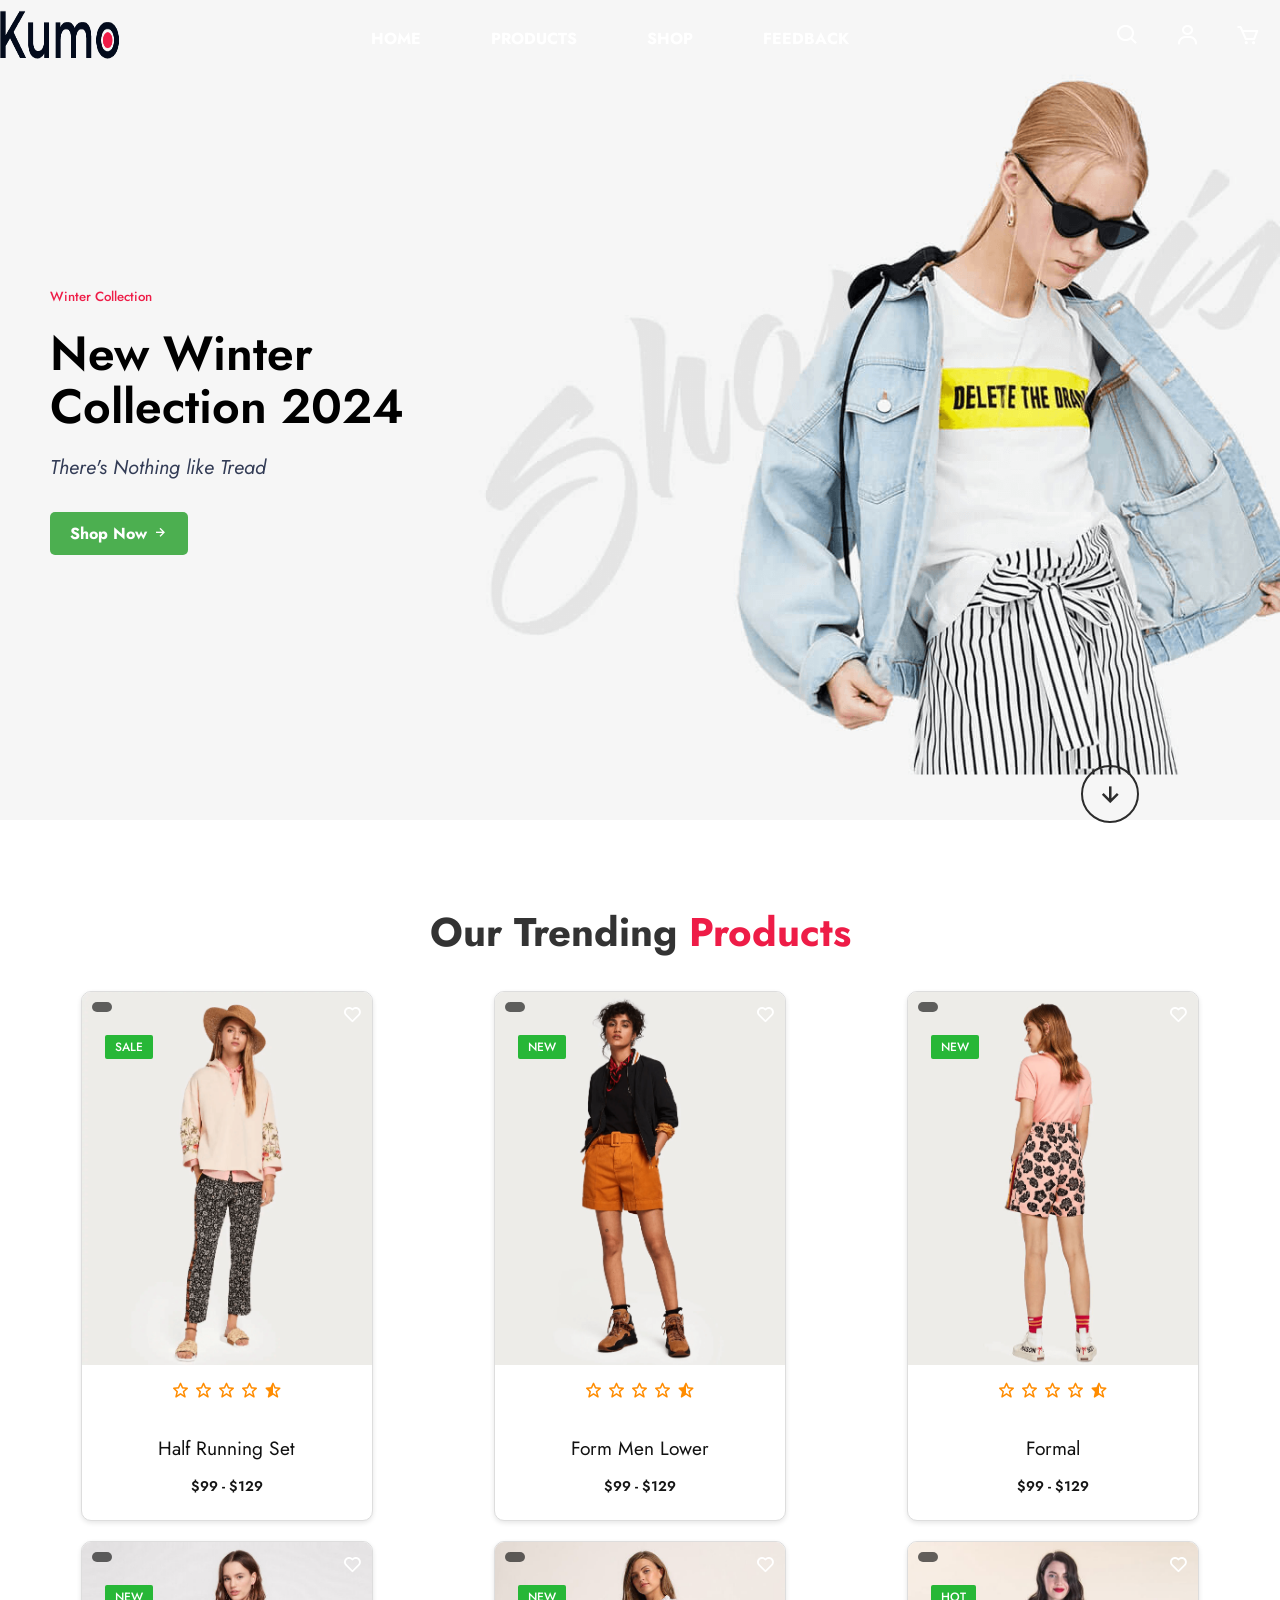
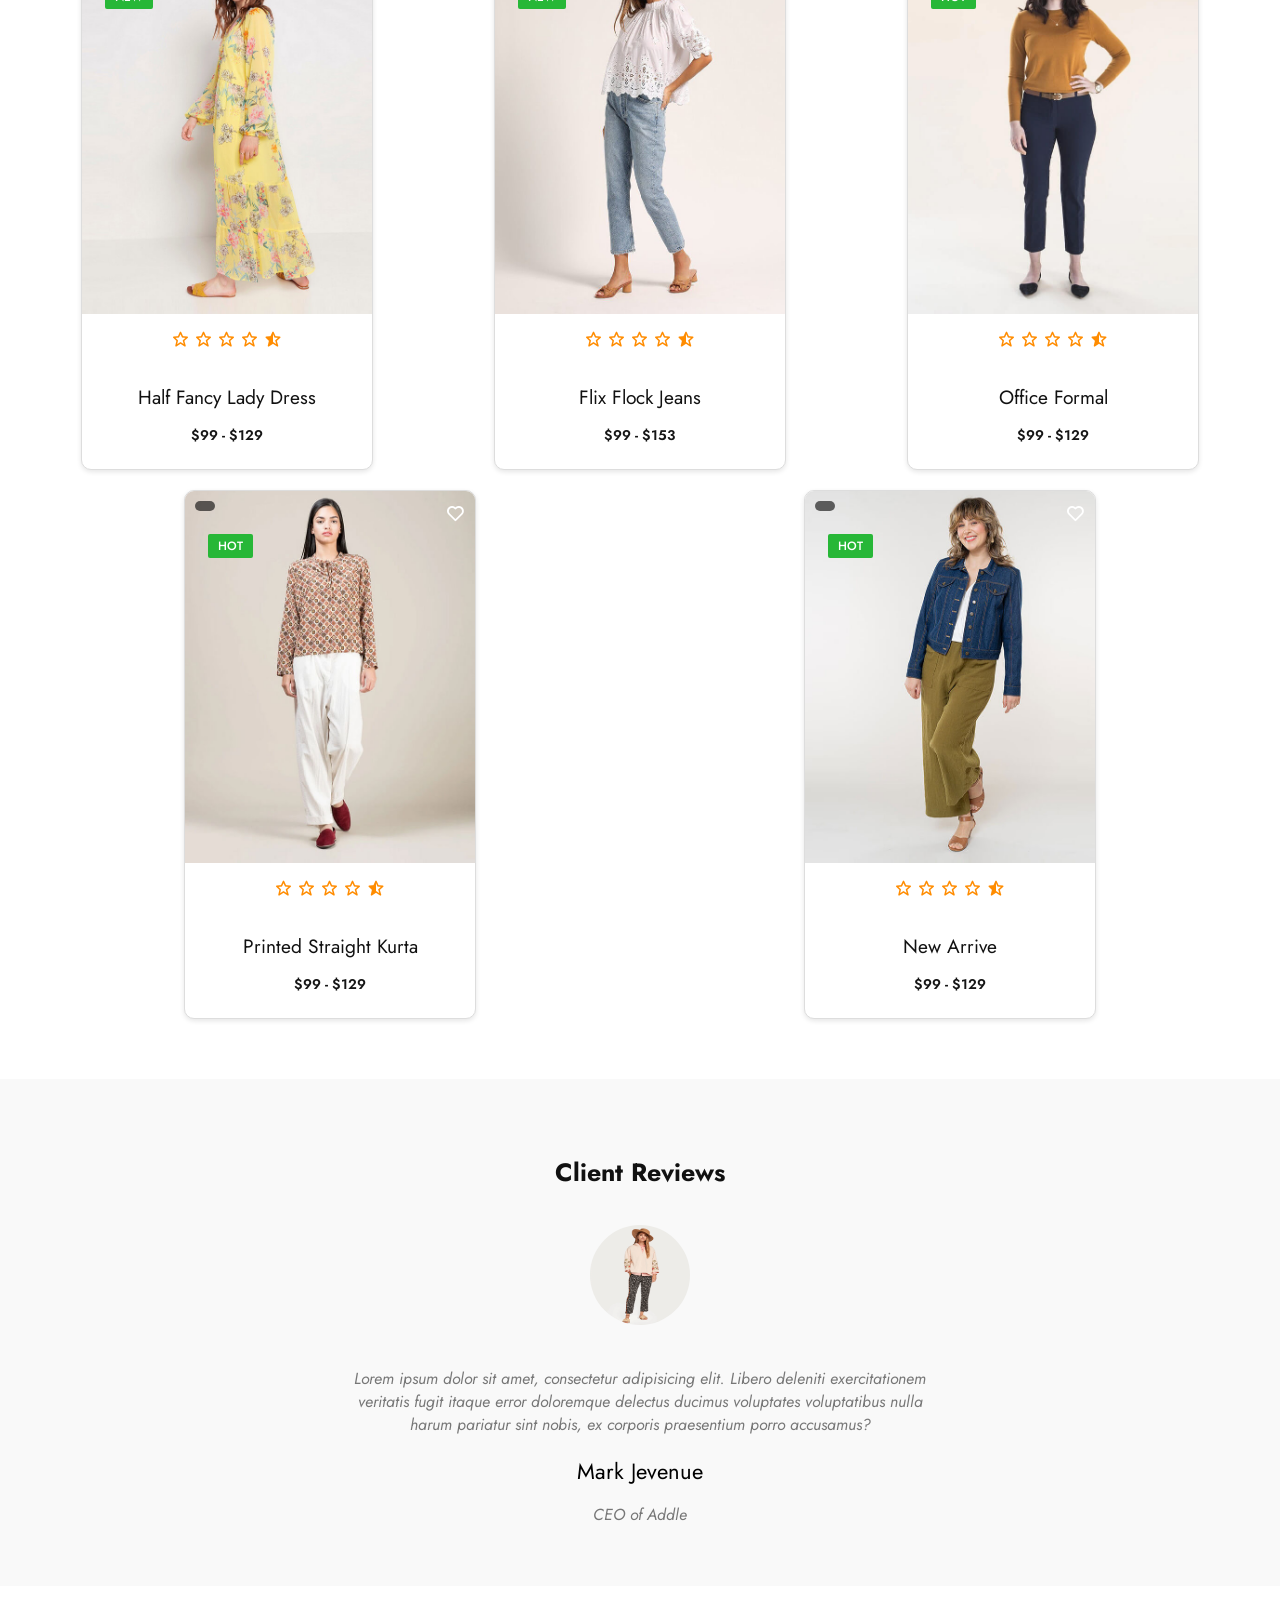
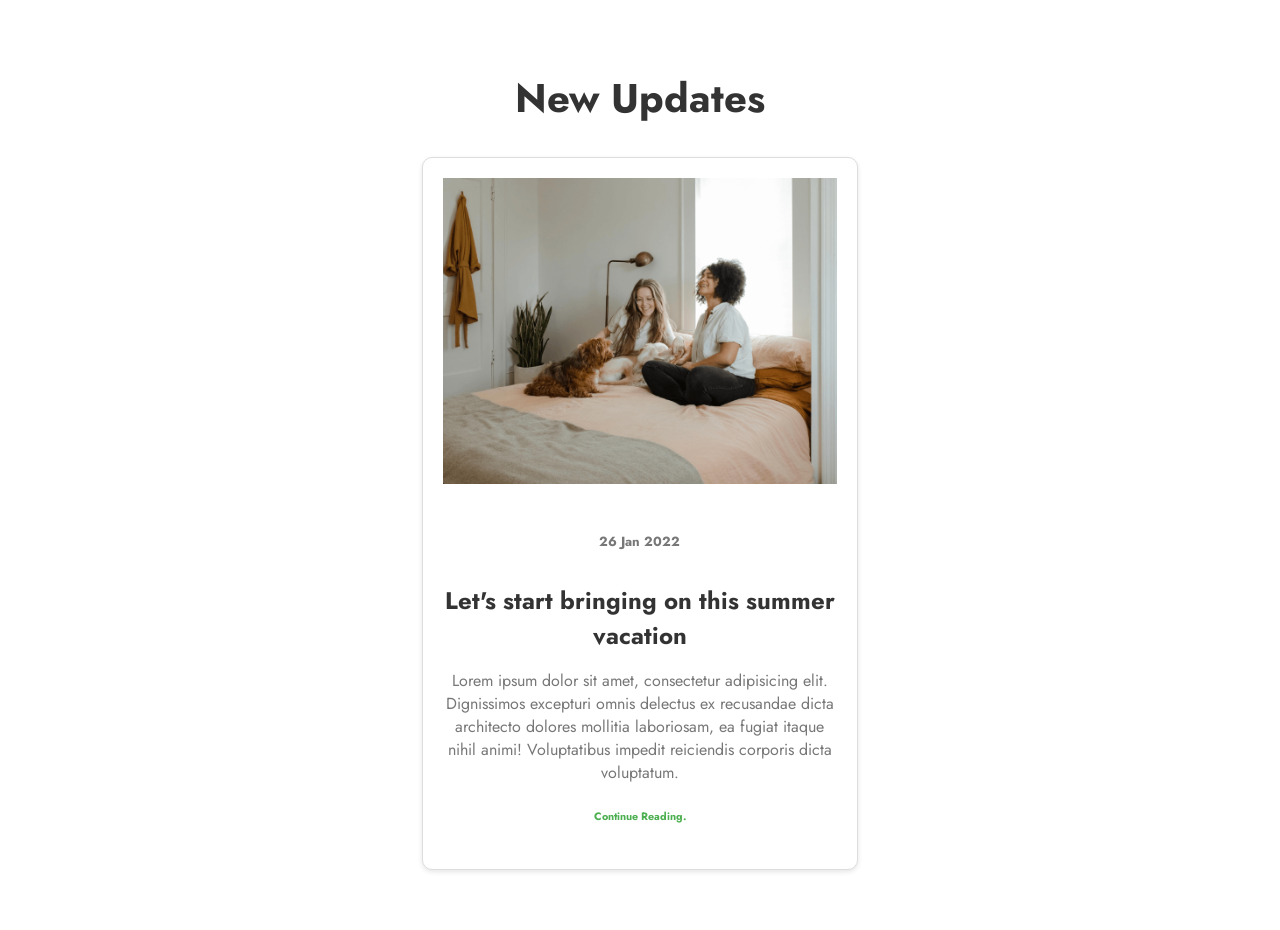
<file: index.html>
<!DOCTYPE html>
<html lang="en">
<head>
    <meta charset="UTF-8">
    <meta name="viewport" content="width=device-width, initial-scale=1.0">
    <title>Responsive E-commerce Website</title>
    
    <link rel="stylesheet" href="https://cdnjs.cloudflare.com/ajax/libs/font-awesome/6.2.1/css/all.min.css" integrity="sha512-MV7K8+y+gLIBoVD59lQIYicR65iaqukzvf/nwasF0nqhPay5w/9lJmVM2hMDcnK1OnMGCdVK+iQrJ7lzPJQd1w==" crossorigin="anonymous" referrerpolicy="no-referrer" />
    <link rel="stylesheet" href="https://unpkg.com/boxicons@latest/css/boxicons.min.css">
    <link href="https://fonts.googleapis.com/css2?family=Jost:wght@100;400;700;900&display=swap" rel="stylesheet">
    
    <link rel="stylesheet" href="style.css">
    <style>
        body {
            font-family: 'Jost', sans-serif;
            margin: 0;
            padding: 0;
            background-color: #f5f5f5;
            color: #333;
        }

        header {
            background-color: #333;
            padding: 10px 0;
            display: flex;
            justify-content: space-between;
            align-items: center;
        }

        .logo img {
            height: 50px;
        }

        .navmenu {
            list-style: none;
            margin: 0;
            padding: 0;
            display: flex;
        }

        .navmenu li {
            margin: 0 15px;
        }

        .navmenu a {
            color: #fff;
            text-decoration: none;
            font-weight: bold;
            text-transform: uppercase;
        }

        .navmenu a:hover {
            color: #ddd;
        }

        .nav-icon a {
            color: #fff;
            margin-left: 15px;
            font-size: 1.2em;
        }

        .main-home {
            display: flex;
            justify-content: space-between;
            align-items: center;
            padding: 50px;
            background: url('winter.jpg') no-repeat center center/cover;
            color: #fff;
            text-align: left;
            height: 80vh;
        }

        .main-home .main-text {
            max-width: 50%;
        }

        .main-home h1 {
            font-size: 3em;
            margin: 10px 0;
        }

        .main-btn {
            background-color: #4CAF50;
            color: #fff;
            padding: 10px 20px;
            border: none;
            border-radius: 5px;
            text-decoration: none;
            font-weight: bold;
            margin-top: 10px;
        }

        .main-btn:hover {
            background-color: #45a049;
        }

        .trending-product {
            padding: 50px 20px;
            background-color: #fff;
        }

        .trending-product .center-text h2 {
            font-size: 2.5em;
            margin-bottom: 20px;
            text-align: center;
            color: #333;
        }

        .products {
            display: flex;
            flex-wrap: wrap;
            justify-content: space-around;
        }

        .products .row {
            background-color: #fff;
            border: 1px solid #ddd;
            border-radius: 10px;
            margin: 10px;
            width: calc(25% - 20px);
            box-shadow: 0 2px 5px rgba(0,0,0,0.1);
            overflow: hidden;
            text-align: center;
        }

        .products img {
            width: 100%;
            height: auto;
            object-fit: cover;
        }

        .products-text {
            position: absolute;
            top: 10px;
            left: 10px;
            background: rgba(0,0,0,0.6);
            color: #fff;
            padding: 5px 10px;
            border-radius: 5px;
        }

        .heart-icon {
            position: absolute;
            top: 10px;
            right: 10px;
            color: #fff;
        }

        .ratting {
            margin: 10px 0;
            color: #FFD700;
        }

        .price {
            padding: 10px;
        }

        .price h4 {
            margin: 10px 0;
            font-size: 1.2em;
        }

        .client-reviews {
            background-color: #f9f9f9;
            padding: 50px 20px;
        }

        .client-reviews .reviews {
            text-align: center;
            max-width: 600px;
            margin: 0 auto;
        }

        .client-reviews img {
            width: 100px;
            height: 100px;
            border-radius: 50%;
            margin-bottom: 20px;
        }

        .client-reviews p {
            color: #777;
            font-style: italic;
            margin-bottom: 10px;
        }

        .update-news {
            background-color: #fff;
            padding: 50px 20px;
        }

        .update-news .up-center-text h2 {
            font-size: 2.5em;
            text-align: center;
            margin-bottom: 20px;
        }

        .update-news .update-cart {
            display: flex;
            justify-content: center;
            flex-wrap: wrap;
        }

        .update-news .cart {
            background-color: #fff;
            border: 1px solid #ddd;
            border-radius: 10px;
            margin: 10px;
            width: calc(33.333% - 20px);
            box-shadow: 0 2px 5px rgba(0,0,0,0.1);
            overflow: hidden;
            padding: 20px;
            text-align: center;
        }

        .update-news .cart img {
            width: 100%;
            height: auto;
            object-fit: cover;
            margin-bottom: 20px;
        }

        .update-news .cart h5 {
            margin-bottom: 10px;
            color: #777;
        }

        .update-news .cart h4 {
            font-size: 1.5em;
            margin-bottom: 10px;
        }

        .update-news .cart p {
            color: #777;
            margin-bottom: 20px;
        }

        .update-news .cart h6 {
            color: #4CAF50;
            cursor: pointer;
        }

        .update-news .cart h6:hover {
            text-decoration: underline;
        }
    </style>
</head>

<body>
 
    <header>
        <a href="#" class="logo"><img src="logo.png" alt="Logo"></a>
        <ul class="navmenu">
            <li><a href="#">Home</a></li>
            <li><a href="product.html">Products</a></li>
            <li><a href="shop.html">Shop</a></li>
            <li><a href="foam.html">Feedback</a></li>
        </ul>
        <div class="nav-icon">
            <a href="#"><i class='bx bx-search'></i></a>
            <a href="user_login.html"><i class='bx bx-user'></i></a>
            <a href="cart.html"><i class='bx bx-cart'></i></a>
        </div>
    </header>
    
    <section class="main-home">
        <div class="main-text">
            <h5>Winter Collection</h5>
            <h1>New Winter <br> Collection 2024</h1>
            <p>There's Nothing like Tread</p>
            <a href="#" class="main-btn">Shop Now <i class='bx bx-right-arrow-alt'></i></a>
        </div>
        <div class="down-arrow">
            <a href="#trending" class="down"><i class='bx bx-down-arrow-alt'></i></a>
        </div>
    </section>

    <!-- Trending products section -->
    <section class="trending-product" id="trending">
        <div class="center-text">
            <h2>Our Trending <span>Products</span></h2>
        </div>

        <div class="products">
            <div class="row">
                <img src="1.jpg" alt="Product 1">
                <div class="products-text">
                    <h5>Sale</h5>
                </div>
                <div class="heart-icon">
                    <i class='bx bx-heart'></i>
                </div>
                <div class="ratting">
                    <i class='bx bx-star'></i>
                    <i class='bx bx-star'></i>
                    <i class='bx bx-star'></i>
                    <i class='bx bx-star'></i>
                    <i class='bx bxs-star-half'></i>
                </div>
                <div class="price">
                    <h4>Half Running Set</h4>
                    <p>$99 - $129</p>
                </div>
            </div>

            <div class="row">
                <img src="2.jpg" alt="Product 2">
                <div class="products-text">
                    <h5>New</h5>
                </div>
                <div class="heart-icon">
                    <i class='bx bx-heart'></i>
                </div>
                <div class="ratting">
                    <i class='bx bx-star'></i>
                    <i class='bx bx-star'></i>
                    <i class='bx bx-star'></i>
                    <i class='bx bx-star'></i>
                    <i class='bx bxs-star-half'></i>
                </div>
                <div class="price">
                    <h4>Form Men Lower</h4>
                    <p>$99 - $129</p>
                </div>
            </div>
            
            <div class="row">
                <img src="3.jpg" alt="Product 3">
                <div class="products-text">
                    <h5>New</h5>
                </div>
                <div class="heart-icon">
                    <i class='bx bx-heart'></i>
                </div>
                <div class="ratting">
                    <i class='bx bx-star'></i>
                    <i class='bx bx-star'></i>
                    <i class='bx bx-star'></i>
                    <i class='bx bx-star'></i>
                    <i class='bx bxs-star-half'></i>
                </div>
                <div class="price">
                    <h4>Formal</h4>
                    <p>$99 - $129</p>
                </div>
            </div>

            <div class="row">
                <img src="4.jpg" alt="Product 4">
                <div class="products-text">
                    <h5>New</h5>
                </div>
                <div class="heart-icon">
                    <i class='bx bx-heart'></i>
                </div>
                <div class="ratting">
                    <i class='bx bx-star'></i>
                    <i class='bx bx-star'></i>
                    <i class='bx bx-star'></i>
                    <i class='bx bx-star'></i>
                    <i class='bx bxs-star-half'></i>
                </div>
                <div class="price">
                    <h4>Half Fancy Lady Dress</h4>
                    <p>$99 - $129</p>
                </div>
            </div>
     
            <div class="row">
                <img src="5.jpg" alt="Product 5">
                <div class="products-text">
                    <h5>New</h5>
                </div>
                <div class="heart-icon">
                    <i class='bx bx-heart'></i>
                </div>
                <div class="ratting">
                    <i class='bx bx-star'></i>
                    <i class='bx bx-star'></i>
                    <i class='bx bx-star'></i>
                    <i class='bx bx-star'></i>
                    <i class='bx bxs-star-half'></i>
                </div>
                <div class="price">
                    <h4>Flix Flock Jeans</h4>
                    <p>$99 - $153</p>
                </div>
            </div>

            <div class="row">
                <img src="6.jpg" alt="Product 6">
                <div class="products-text">
                    <h5>Hot</h5>
                </div>
                <div class="heart-icon">
                    <i class='bx bx-heart'></i>
                </div>
                <div class="ratting">
                    <i class='bx bx-star'></i>
                    <i class='bx bx-star'></i>
                    <i class='bx bx-star'></i>
                    <i class='bx bx-star'></i>
                    <i class='bx bxs-star-half'></i>
                </div>
                <div class="price">
                    <h4>Office Formal</h4>
                    <p>$99 - $129</p>
                </div>
            </div>

            <div class="row">
                <img src="7.jpg" alt="Product 7">
                <div class="products-text">
                    <h5>Hot</h5>
                </div>
                <div class="heart-icon">
                    <i class='bx bx-heart'></i>
                </div>
                <div class="ratting">
                    <i class='bx bx-star'></i>
                    <i class='bx bx-star'></i>
                    <i class='bx bx-star'></i>
                    <i class='bx bx-star'></i>
                    <i class='bx bxs-star-half'></i>
                </div>
                <div class="price">
                    <h4>Printed Straight Kurta</h4>
                    <p>$99 - $129</p>
                </div>
            </div>

            <div class="row">
                <img src="8.jpg" alt="Product 8">
                <div class="products-text">
                    <h5>Hot</h5>
                </div>
                <div class="heart-icon">
                    <i class='bx bx-heart'></i>
                </div>
                <div class="ratting">
                    <i class='bx bx-star'></i>
                    <i class='bx bx-star'></i>
                    <i class='bx bx-star'></i>
                    <i class='bx bx-star'></i>
                    <i class='bx bxs-star-half'></i>
                </div>
                <div class="price">
                    <h4>New Arrive</h4>
                    <p>$99 - $129</p>
                </div>
            </div>
        </div>
    </section>

    <!-- Client Review section -->
    <section class="client-reviews">
        <div class="reviews">
            <h3>Client Reviews</h3>
            <img src="1.jpg" alt="Client Photo">
            <p>Lorem ipsum dolor sit amet, consectetur adipisicing elit. Libero deleniti exercitationem veritatis fugit itaque error doloremque delectus ducimus voluptates voluptatibus nulla harum pariatur sint nobis, ex corporis praesentium porro accusamus?</p>
            <h2>Mark Jevenue</h2>
            <p>CEO of Addle</p>
        </div>
    </section>

    <section class="update-news">
        <div class="up-center-text">
            <h2>New Updates</h2>
        </div>
        <div class="update-cart">
            <div class="cart">
                <img src="bl-1.png" alt="Update Image">
                <h5>26 Jan 2022</h5>
                <h4>Let's start bringing on this summer vacation</h4>
                <p>Lorem ipsum dolor sit amet, consectetur adipisicing elit. Dignissimos excepturi omnis delectus ex recusandae dicta architecto dolores mollitia laboriosam, ea fugiat itaque nihil animi! Voluptatibus impedit reiciendis corporis dicta voluptatum.</p>
                <h6>Continue Reading.</h6>
            </div>
        </div>
    </section>

    <script src="java.js"></script>
</body>
</html>
</file>
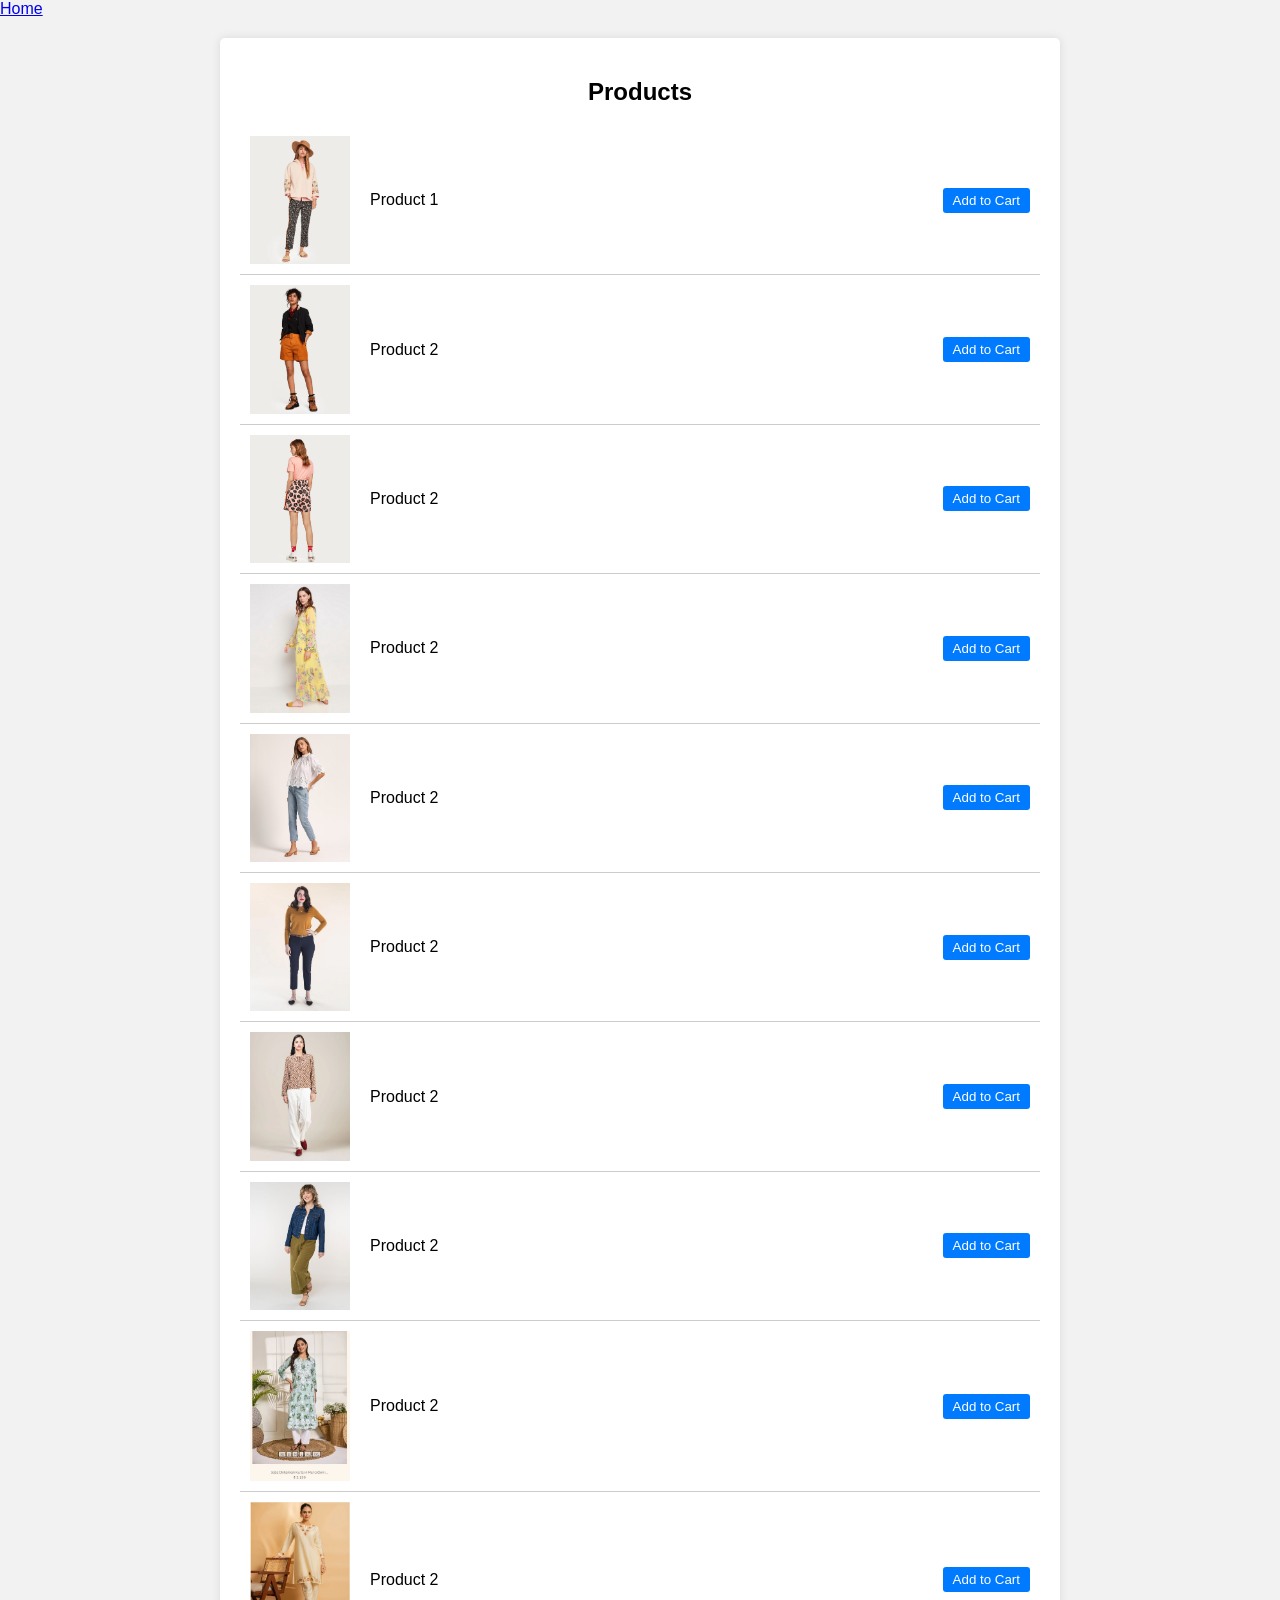
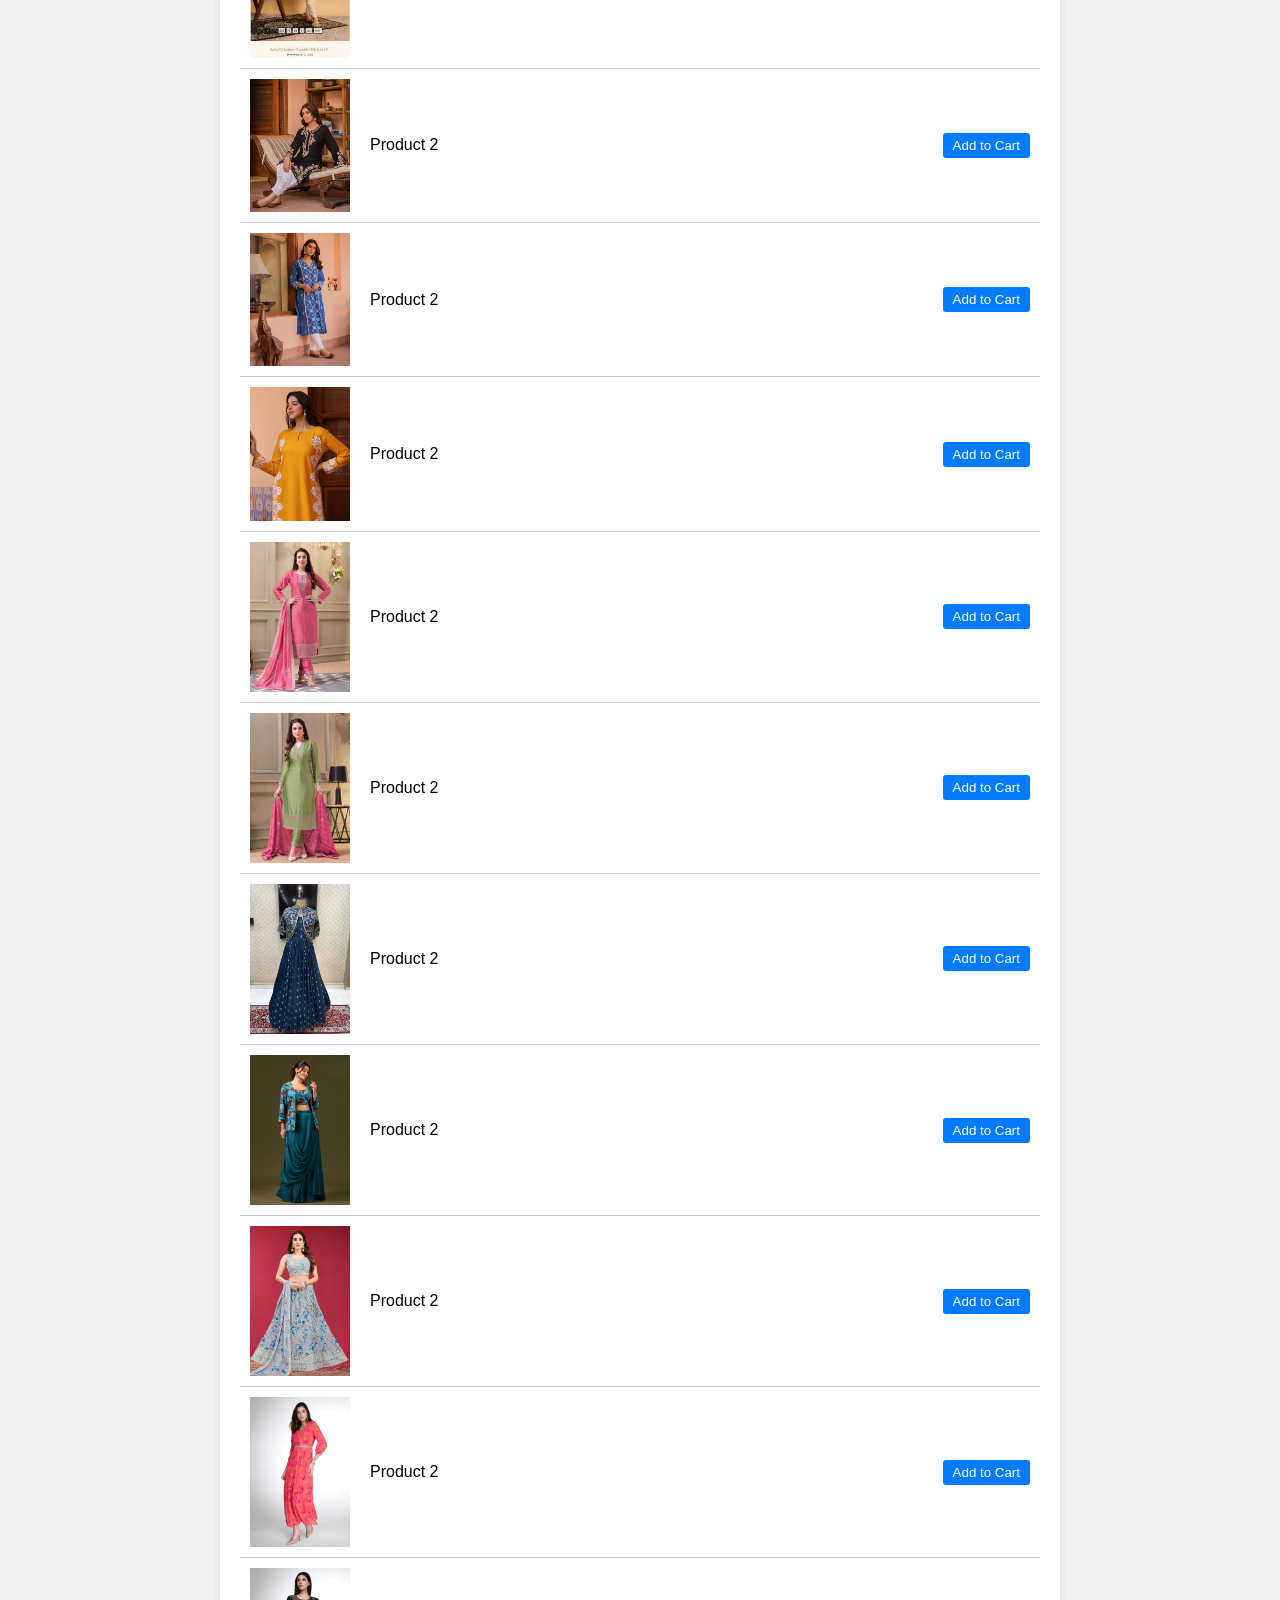
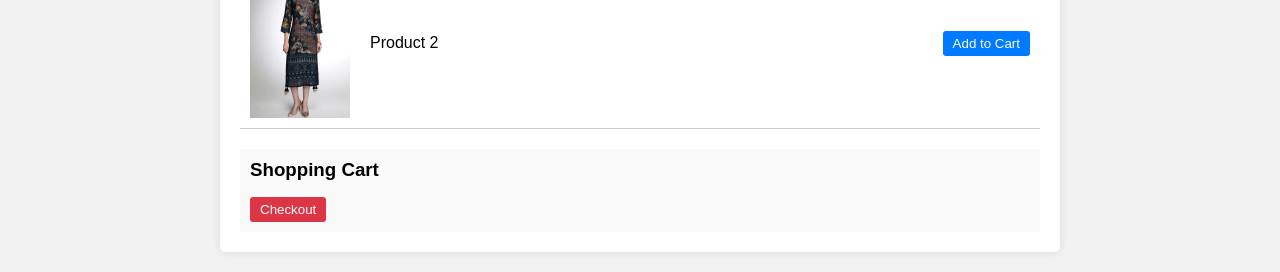
<file: cart.html>
<!DOCTYPE html>
<html lang="en">
<head>
    <meta charset="UTF-8">
    <meta name="viewport" content="width=device-width, initial-scale=1.0">
    <title>Shopping Cart</title>
    <style>
        body {
            font-family: Arial, sans-serif;
            margin: 0;
            padding: 0;
            background-color: #f2f2f2;
        }

        .container {
            max-width: 800px;
            margin: 20px auto;
            padding: 20px;
            background-color: #fff;
            border-radius: 5px;
            box-shadow: 0 0 10px rgba(0, 0, 0, 0.1);
        }

        h2 {
            text-align: center;
            margin-bottom: 20px;
        }

        .product {
            display: flex;
            align-items: center;
            padding: 10px;
            border-bottom: 1px solid #ccc;
        }

        .product img {
            width: 100px;
            margin-right: 20px;
        }

        .product p {
            margin: 0;
        }

        .product button {
            margin-left: auto;
            background-color: #007bff;
            color: #fff;
            border: none;
            padding: 5px 10px;
            border-radius: 3px;
            cursor: pointer;
        }

        .product button:hover {
            background-color: #0056b3;
        }

        #cart {
            margin-top: 20px;
            background-color: #f9f9f9;
            padding: 10px;
        }

        #cart h3 {
            margin: 0;
        }

        #cart ul {
            list-style-type: none;
            padding: 0;
        }

        #cart ul li {
            display: flex;
            align-items: center;
            justify-content: space-between;
            padding: 5px 0;
        }

        #cart ul li span {
            margin-right: 10px;
        }

        #cart button {
            background-color: #dc3545;
            color: #fff;
            border: none;
            padding: 5px 10px;
            border-radius: 3px;
            cursor: pointer;
        }

        #cart button:hover {
            background-color: #c82333;
        }
    </style>
</head>
<body>
    <nav>
        <a href="index.html">Home</a>
    </nav>
    

<div class="container">
    <h2>Products</h2>
    <div class="product">
        <img src="1.jpg" alt="Product 1">
        <p>Product 1</p>
        <button onclick="addToCart('Product 1')">Add to Cart</button>
    </div>
    <div class="product">
        <img src="2.jpg" alt="Product 2">
        <p>Product 2</p>
        <button onclick="addToCart('Product 2')">Add to Cart</button>
    </div>
    <div class="product">
        <img src="3.jpg" alt="Product 2">
        <p>Product 2</p>
        <button onclick="addToCart('Product 2')">Add to Cart</button>
    </div>
    <div class="product">
        <img src="4.jpg" alt="Product 2">
        <p>Product 2</p>
        <button onclick="addToCart('Product 2')">Add to Cart</button>
    </div>
    <div class="product">
        <img src="5.jpg" alt="Product 2">
        <p>Product 2</p>
        <button onclick="addToCart('Product 2')">Add to Cart</button>
    </div>
    <div class="product">
        <img src="6.jpg" alt="Product 2">
        <p>Product 2</p>
        <button onclick="addToCart('Product 2')">Add to Cart</button>
    </div>
    <div class="product">
        <img src="7.jpg" alt="Product 2">
        <p>Product 2</p>
        <button onclick="addToCart('Product 2')">Add to Cart</button>
    </div>
    <div class="product">
        <img src="8.jpg" alt="Product 2">
        <p>Product 2</p>
        <button onclick="addToCart('Product 2')">Add to Cart</button>
    </div>
    <div class="product">
        <img src="9.jpg" alt="Product 2">
        <p>Product 2</p>
        <button onclick="addToCart('Product 2')">Add to Cart</button>
    </div>
    <div class="product">
        <img src="10.jpg" alt="Product 2">
        <p>Product 2</p>
        <button onclick="addToCart('Product 2')">Add to Cart</button>
    </div>
    <div class="product">
        <img src="11.jpg" alt="Product 2">
        <p>Product 2</p>
        <button onclick="addToCart('Product 2')">Add to Cart</button>
    </div>
    <div class="product">
        <img src="12.jpg" alt="Product 2">
        <p>Product 2</p>
        <button onclick="addToCart('Product 2')">Add to Cart</button>
    </div>
    <div class="product">
        <img src="13.jpg" alt="Product 2">
        <p>Product 2</p>
        <button onclick="addToCart('Product 2')">Add to Cart</button>
    </div>
    <div class="product">
        <img src="14.jpg" alt="Product 2">
        <p>Product 2</p>
        <button onclick="addToCart('Product 2')">Add to Cart</button>
    </div>
    <div class="product">
        <img src="15.jpg" alt="Product 2">
        <p>Product 2</p>
        <button onclick="addToCart('Product 2')">Add to Cart</button>
    </div>
    <div class="product">
        <img src="16.jpg" alt="Product 2">
        <p>Product 2</p>
        <button onclick="addToCart('Product 2')">Add to Cart</button>
    </div>
    <div class="product">
        <img src="17.jpg" alt="Product 2">
        <p>Product 2</p>
        <button onclick="addToCart('Product 2')">Add to Cart</button>
    </div>
    <div class="product">
        <img src="18.jpg" alt="Product 2">
        <p>Product 2</p>
        <button onclick="addToCart('Product 2')">Add to Cart</button>
    </div>
    <div class="product">
        <img src="19.jpg" alt="Product 2">
        <p>Product 2</p>
        <button onclick="addToCart('Product 2')">Add to Cart</button>
    </div>
    <div class="product">
        <img src="20.jpg" alt="Product 2">
        <p>Product 2</p>
        <button onclick="addToCart('Product 2')">Add to Cart</button>
    </div>
    <!-- Add more products here -->

    <div id="cart">
        <h3>Shopping Cart</h3>
        <ul id="cart-items">
            <!-- Cart items will be added dynamically -->
        </ul>
        <button onclick="checkout()">Checkout</button>
    </div>
</div>

<script>
    // Define an array to store the items in the cart
    var cartItems = [];

    // Function to add a product to the cart
    function addToCart(productName) {
        // Add the product to the cartItems array
        cartItems.push(productName);
        // Update the cart display
        updateCart();
    }

    // Function to update the cart display
    function updateCart() {
        // Get the cart-items element from the HTML
        var cartList = document.getElementById('cart-items');
        // Clear the current content of the cart list
        cartList.innerHTML = '';
        // Iterate through each item in the cartItems array
        cartItems.forEach(function(item) {
            // Create a new list item element
            var li = document.createElement('li');
            // Set the inner HTML of the list item to display the item and a remove button
            li.innerHTML = '<span>' + item + '</span> <button onclick="removeFromCart(\'' + item + '\')">Remove</button>';
            // Append the list item to the cart list
            cartList.appendChild(li);
        });
    }

    // Function to remove a product from the cart
    function removeFromCart(productName) {
        // Find the index of the product in the cartItems array
        var index = cartItems.indexOf(productName);
        // If the product is found in the cartItems array
        if (index !== -1) {
            // Remove the product from the cartItems array
            cartItems.splice(index, 1);
            // Update the cart display
            updateCart();
        }
    }

    // Function to simulate the checkout process
    function checkout() {
        // Display an alert indicating that the checkout is complete
        alert('Checkout complete!');
        // Clear the cartItems array
        cartItems = [];
        // Update the cart display
        updateCart();
    }
</script>
</body>
</html>
</file>
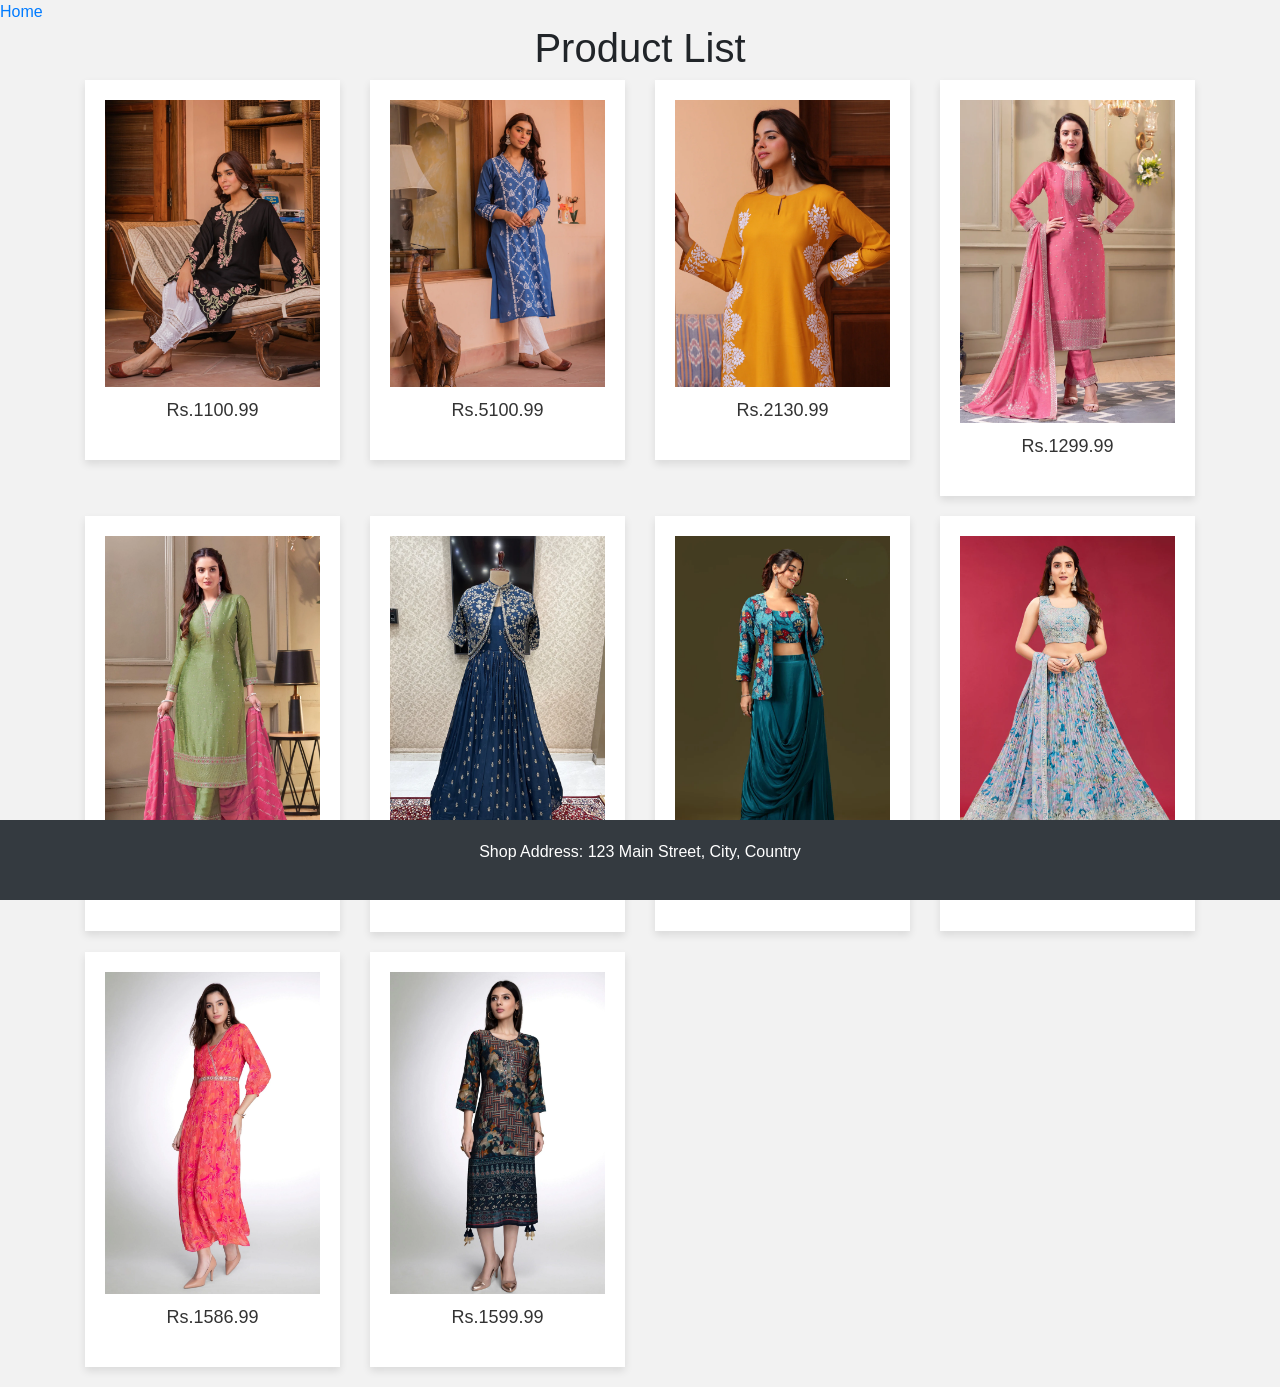
<file: product.html>
<!DOCTYPE html>
<html lang="en">
<head>
    <meta charset="UTF-8">
    <meta name="viewport" content="width=device-width, initial-scale=1.0">
    <title>Product List</title>
    <!-- Add Bootstrap CSS -->
    <link href="https://stackpath.bootstrapcdn.com/bootstrap/4.5.2/css/bootstrap.min.css" rel="stylesheet">
    <style>
        body {
            font-family: Arial, sans-serif;
            margin: 0;
            padding: 0;
            background-color: #f2f2f2;
        }

        /* Custom styles */
        .product {
            background-color: #fff;
            box-shadow: 0 4px 8px rgba(0, 0, 0, 0.1);
            margin-bottom: 20px;
            padding: 20px;
            text-align: center;
            transition: transform 0.3s ease;
        }

        .product:hover {
            transform: scale(1.05);
        }

        .product img {
            max-width: 100%;
            height: auto;
        }

        .product p {
            margin-top: 10px;
            font-size: 18px;
            color: #333;
        }

        footer {
            background-color: #333;
            color: #fff;
            text-align: center;
            padding: 20px 0;
            position: fixed;
            bottom: 0;
            width: 100%;
        }
    </style>
</head>
<body>

    <nav>
        <a href="index.html">Home</a>
    </nav>
    
<!-- Bootstrap container class for responsive layout -->
<div class="container">
    <!-- Heading for the product list -->
    <h1 class="text-center">Product List</h1>

    <!-- Bootstrap row class for horizontal alignment -->
    <div class="row">
        <!-- Bootstrap column classes for responsive grid -->
        <div class="col-md-3">
            <div class="product">
                <img src="11.jpg" alt="Product 1">
                <p>Rs.1100.99</p>
            </div>
        </div>
        <div class="col-md-3">
        <div class="product">
            <img src="12.jpg" alt="Product 1">
            <p>Rs.5100.99</p>
            </div>
        </div>
        <div class="col-md-3">
            <div class="product">
                <img src="13.jpg" alt="Product 1">
                <p>Rs.2130.99</p>
            </div>
        </div>
        <div class="col-md-3">
            <div class="product">
                <img src="14.jpg" alt="Product 1">
                <p>Rs.1299.99</p>
            </div>
        </div>
        <div class="col-md-3">
            <div class="product">
                <img src="15.jpg" alt="Product 1">
                <p>Rs.1699.99</p>
            </div>
        </div>
        <div class="col-md-3">
            <div class="product">
                <img src="16.jpg" alt="Product 1">
                <p>Rs.1899.99</p>
            </div>
        </div>
        <div class="col-md-3">
            <div class="product">
                <img src="17.jpg" alt="Product 1">
                <p>Rs.1500.99</p>
            </div>
        </div>
        <div class="col-md-3">
            <div class="product">
                <img src="18.jpg" alt="Product 1">
                <p>Rs.1693.99</p>
            </div>
        </div>
        <div class="col-md-3">
            <div class="product">
                <img src="19.jpg" alt="Product 1">
                <p>Rs.1586.99</p>
            </div>
        </div>
        <div class="col-md-3">
            <div class="product">
                <img src="20.jpg" alt="Product 1">
                <p>Rs.1599.99</p>
            </div>
        </div>
     
    </div>
</div>

<!-- Bootstrap footer class for footer styling -->
<footer class="bg-dark text-white">
    <div class="container">
        <p class="text-center">Shop Address: 123 Main Street, City, Country</p>
    </div>
</footer>

<!-- Add Bootstrap JS for Bootstrap components (optional) -->
<script src="https://code.jquery.com/jquery-3.5.1.slim.min.js"></script>
<script src="https://cdn.jsdelivr.net/npm/bootstrap@4.5.2/dist/js/bootstrap.bundle.min.js"></script>
</body>
</html>
</file>
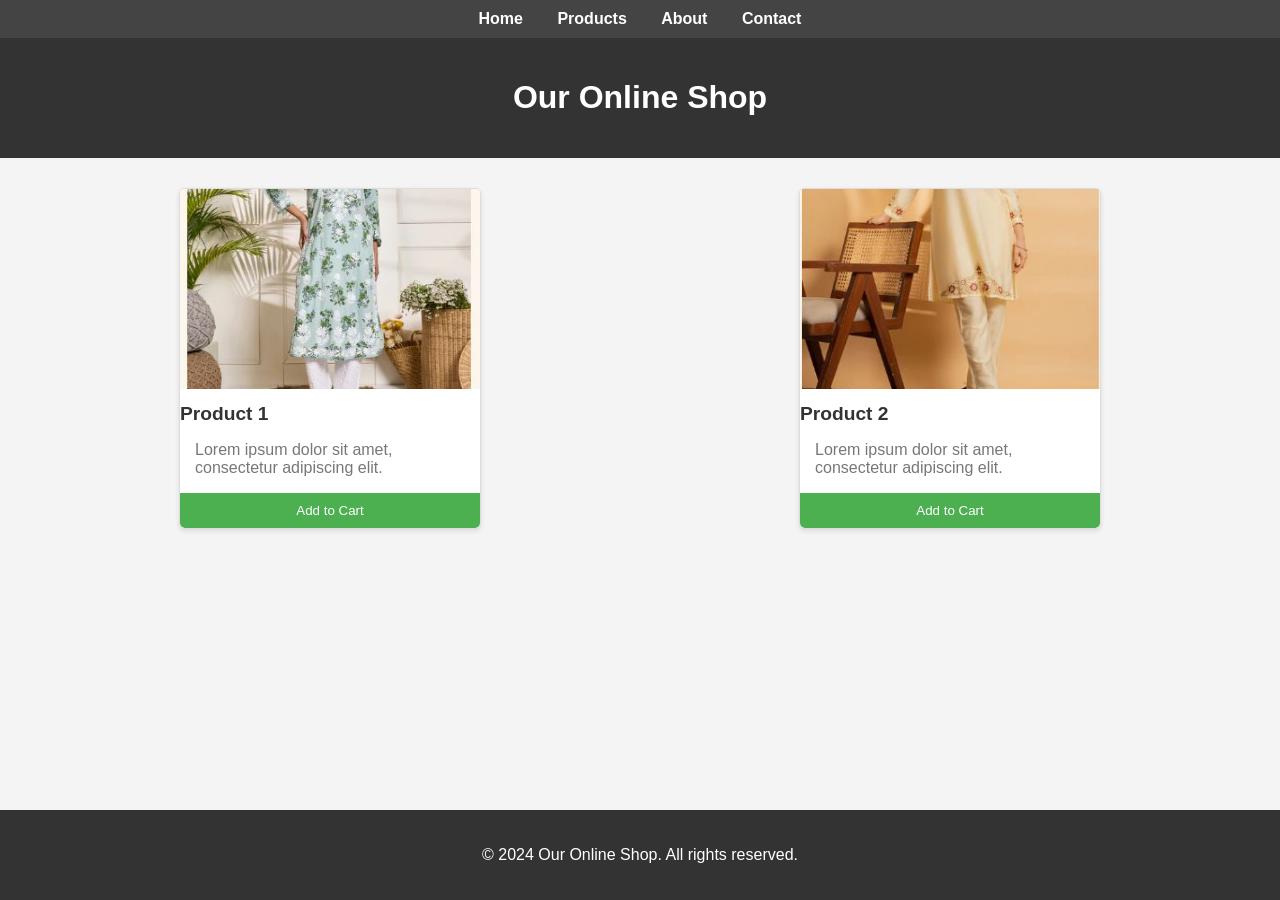
<file: shop.html>
<!DOCTYPE html>
<html lang="en">
<head>
    <meta charset="UTF-8">
    <meta name="viewport" content="width=device-width, initial-scale=1.0">
    <title>Online Shop</title>
    <style>
        body {
            font-family: Arial, sans-serif;
            margin: 0;
            padding: 0;
            background-color: #f4f4f4;
            color: #333;
        }

        header {
            background-color: #333;
            color: #fff;
            text-align: center;
            padding: 20px 0;
        }

        nav {
            background-color: #444;
            padding: 10px 0;
            text-align: center;
        }

        nav a {
            color: #fff;
            margin: 0 15px;
            text-decoration: none;
            font-weight: bold;
        }

        nav a:hover {
            color: #ddd;
        }

        main {
            padding: 20px;
            display: flex;
            flex-wrap: wrap;
            justify-content: space-around;
        }

        .product {
            background-color: #fff;
            border: 1px solid #ddd;
            border-radius: 5px;
            overflow: hidden;
            margin: 10px;
            flex: 0 1 300px;
            box-shadow: 0 2px 5px rgba(0,0,0,0.1);
        }

        .product img {
            width: 100%; /* Set width to 100% */
            height: 200px; /* Set a fixed height */
            object-fit: cover; /* Cover the container */
        }

        .product h2 {
            margin: 10px 0;
            font-size: 1.2em;
            color: #333;
        }

        .product p {
            padding: 0 15px;
            color: #777;
        }

        .product button {
            background-color: #4CAF50;
            color: white;
            padding: 10px 20px;
            border: none;
            border-radius: 0 0 5px 5px;
            cursor: pointer;
            width: 100%;
        }

        .product button:hover {
            background-color: #45a049;
        }

        footer {
            background-color: #333;
            color: #fff;
            text-align: center;
            padding: 20px 0;
            position: fixed;
            bottom: 0;
            width: 100%;
        }
    </style>
</head>
<body>
    <nav>
        <a href="index.html">Home</a>
        <a href="products.html">Products</a>
        <a href="about.html">About</a>
        <a href="contact.html">Contact</a>
    </nav>

    <header>
        <h1>Our Online Shop</h1>
    </header>

    <main>
        <section class="product">
            <img src="9.jpg" alt="Product 1">
            <h2>Product 1</h2>
            <p>Lorem ipsum dolor sit amet, consectetur adipiscing elit.</p>
            <button>Add to Cart</button>
        </section>

        <section class="product">
            <img src="10.jpg" alt="Product 2">
            <h2>Product 2</h2>
            <p>Lorem ipsum dolor sit amet, consectetur adipiscing elit.</p>
            <button>Add to Cart</button>
        </section>

        <!-- Add more product sections as needed -->

    </main>

    <footer>
        <p>&copy; 2024 Our Online Shop. All rights reserved.</p>
    </footer>

</body>
</html>
</file>
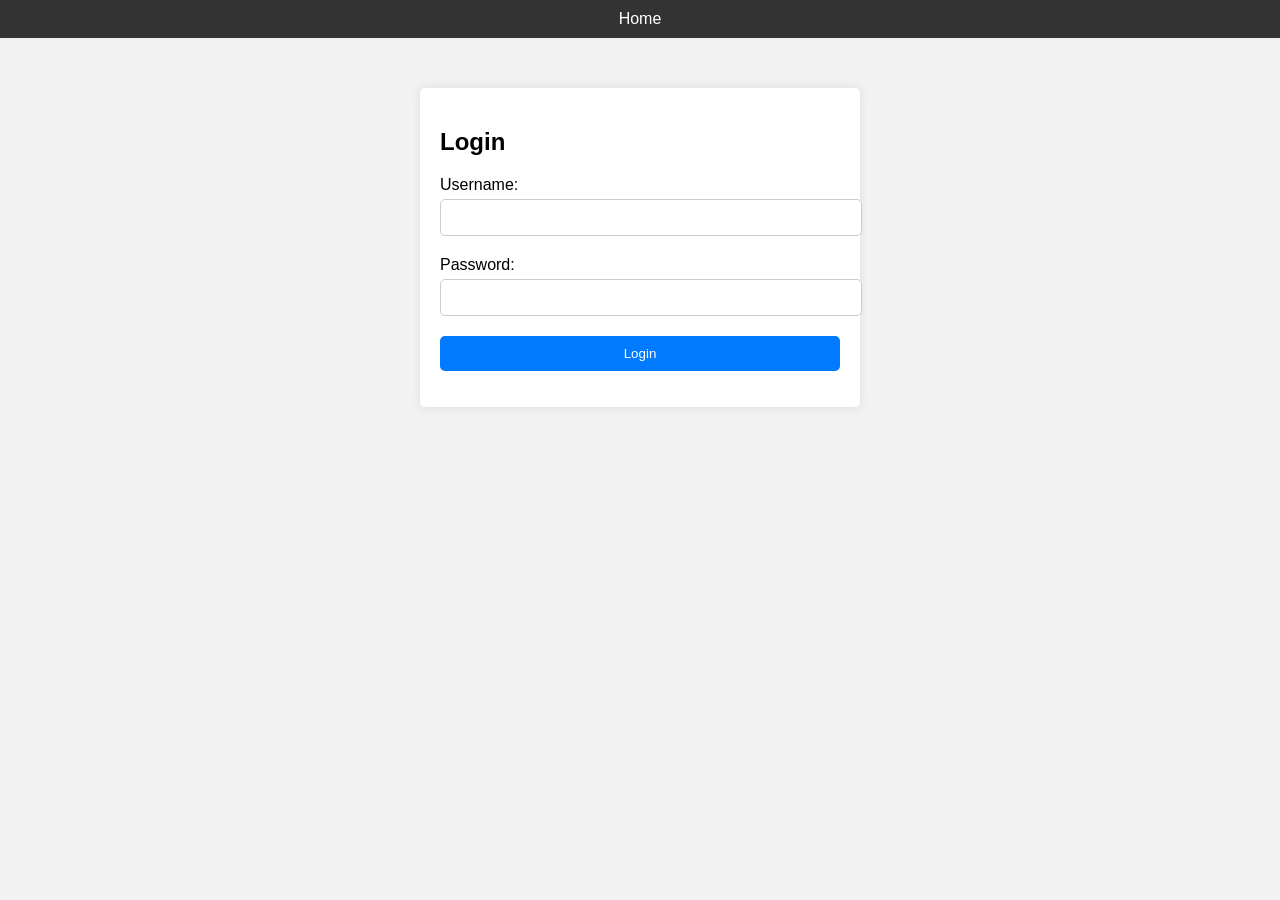
<file: user_login.html>
<!DOCTYPE html>
<html lang="en">
<head>
    <meta charset="UTF-8">
    <meta name="viewport" content="width=device-width, initial-scale=1.0">
    <title>Login Page</title>
    <style>
        body {
            font-family: Arial, sans-serif;
            background-color: #f2f2f2;
            margin: 0;
            padding: 0;
        }

        .container {
            max-width: 400px;
            margin: 50px auto;
            padding: 20px;
            background-color: #fff;
            border-radius: 5px;
            box-shadow: 0 0 10px rgba(0, 0, 0, 0.1);
        }

        .form-group {
            margin-bottom: 20px;
        }

        label {
            display: block;
            margin-bottom: 5px;
        }

        input[type="text"],
        input[type="password"] {
            width: 100%;
            padding: 10px;
            border: 1px solid #ccc;
            border-radius: 5px;
        }

        button {
            display: block;
            width: 100%;
            padding: 10px;
            background-color: #007bff;
            color: #fff;
            border: none;
            border-radius: 5px;
            cursor: pointer;
        }

        button:hover {
            background-color: #0056b3;
        }

        nav {
            background-color: #333;
            padding: 10px 0;
            text-align: center;
        }

        nav a {
            color: #fff;
            text-decoration: none;
            margin: 0 10px;
        }
    </style>
</head>
<body>

<nav>
    <a href="index.html">Home</a>
</nav>

<div class="container">
    <h2>Login</h2>
    <form id="loginForm" onsubmit="return validate()">
        <div class="form-group">
            <label for="username">Username:</label>
            <input type="text" id="username" name="username" required>
        </div>
        <div class="form-group">
            <label for="password">Password:</label>
            <input type="password" id="password" name="password" required>
        </div>
        <button type="submit">Login</button>
    </form>
    <p id="message"></p>
</div>

<script>
    function validate() {
        var username = document.getElementById("username").value;
        var password = document.getElementById("password").value;
        
        if (username === "Ashish" && password === "Ashish123") {
            alert("Login successful!");
            return false; 
        } else {
            alert("Login failed");
            return false; 
        }
    }
</script>

</body>
</html>
</file>
<file: style.css>
{
    margin: 0;
    padding: 0; /* Colon added here */
    box-sizing: border-box;
    scroll-behavior: smooth;
    font-family: "Jost", sans-serif;
    list-style: none;
    text-decoration: none;
}
header{
    position: fixed;
    width: 100%;
    top:0;
    right: 0;
    z-index: 1000;
    display: flex;
    align-items: center;
    justify-content: space-between;
    padding: 20px 10px;
}
.logo img{
    max-width: 120px;
    height: auto;

}
.navmenu{
    display: flex;
}
.navmenu a{
    color: #2c2c2c;
    font-size: 16px;
    text-transform: capitalize;
    padding: 10px 20px;
    font-weight: 400;
    transition: all .42s ease;
}
.navmenu a:hover{
    color: #ee1c47;
}
.nav-icon{
    display: flex;
    align-items: center;
}
.nav-icon i{
    margin-right: 20px;
    color: 2c2c2c;
    font-size: 25px;
    font-weight: 400;
    transition: all .42s ease;
    
}
.nav-icon i:hover{
    transform: scale(1.1);
    color: #EE1C47;
}
#menu-icon{
    font-size: 35px;
    color: #2c2c2c;
    z-index: 10001;
    cursor: pointer;
}
section{
    padding: 5% 10%;
}
.main-home{
    width: 100%;
    height: 100vh;
    background-image: url('file:///C:/Users/Dell/Desktop/New%20folder%20(2)/youtube/banner-3.png');
    background-position: center;
    background-size: cover;
    display: grid;
    grid-template-columns: repeat(1, 1fr);
    align-items: center;
}
.main-text h5{
    color: #EE1C47;
    font-size: capitalize;
    font-weight: 500;  
}
.main-text h1{
    color: #000;
    font-size: 65px;
    text-transform: capitalize;
    line-height: 1.1;
    font-weight: 600;
    margin: 6px 0 10px;
}
.main-text p{
    color: #333c56;
    font-size: 20px;
    font-style: italic;
    margin-bottom: 20px;
}
.main-btn {
    display: inline-block;
    color: #111;
    font-size: 16px;
    font-weight: 500;
    text-transform: capitalize;
    border: 2px solid #111;
    padding: 12px 25px;
    transition: all .42s ease;
    vertical-align: middle;
}

.main-btn:hover {
    background-color: #000;
    color: #fff; 
}

.main-btn{
    vertical-align: middle;
}
.down-arrow{
    position: absolute;
    top: 85%;
    right: 11%;
}
.down i{
    font-size: 30px;
    color: #2c2c2c;
    border: 2px solid #2c2c2c;
    border-radius: 50px;
    padding: 12px 12px;
}
.down i:hover{
    background-color: #2c2c2c;
    color: #fff;
    transition: all .42s ease;

}
header.sticky {
    background: #fff;
    padding: 20px 10px;
    box-shadow: 0px 0px 10px rgb(0 0 0 /10%);
}
.center-text h2{
    color: #111;
    font-size: 28px;
    text-transform: capitalize;
    text-align: center;
}
.center-text span{
    color: #EE1C47;
}
.products {
    display: grid;
    grid-template-columns: repeat(auto-fill, minmax(260px, auto));
}
.row {
    position: relative;
    transition: all .40s;
}

.row img {
    width: 100%;
    height: auto;
    transition: all .40s;
}

.row img:hover {
    cursor: pointer; /* Added this line for a better hover experience */
    transform: scale(0.9); /* Changed transition to transform */
}

.products-text h5 {
    position: absolute;
    top: 13px;
    left: 13px;
    color: #fff;
    font-size: 12px;
    font-weight: 500;
    text-transform: uppercase;
    background-color: #27b737;
    padding: 3px 10px;
    border-radius: 2px;
}
.heart-icon{
    position: absolute;
    right: 0;
    font-size: 20px;
}
.heart-icon:hover{
    color: #EE1C47;
}
.ratting i{
    color: #FF8C00;
    font-size: 18px;
}
.price h4{
    color: #111;
    font-size: 16px;
    text-transform: capitalize;
    font-weight: 400;
}
.price p{
    color: #151515;
    font-size: 14px;
    font-weight: 600;
}
.client-reviews{
    background-color: #F3F4F6;
}
.reviews{
    text-align:center;
}
.reviews h3{
    color: #111;
    font-size: 25px;
    text-transform: capitalize;
    text-align: center;
    font-weight: 700;
}
.reviews img{
    width: 100px;
    height: auto;
    border-radius: 50px;
    margin: 10px 0;   
}
.reviews p{
    color: #707070;
    font-size: 16px;
    font-weight: 25px;
    margin-bottom: 10px;

}
.reviews h2{
    font-size: 22px;
    color: #000;
    font-weight: 400;
    text-transform: capitalize;
    margin-bottom: 2px;
}
</file>
